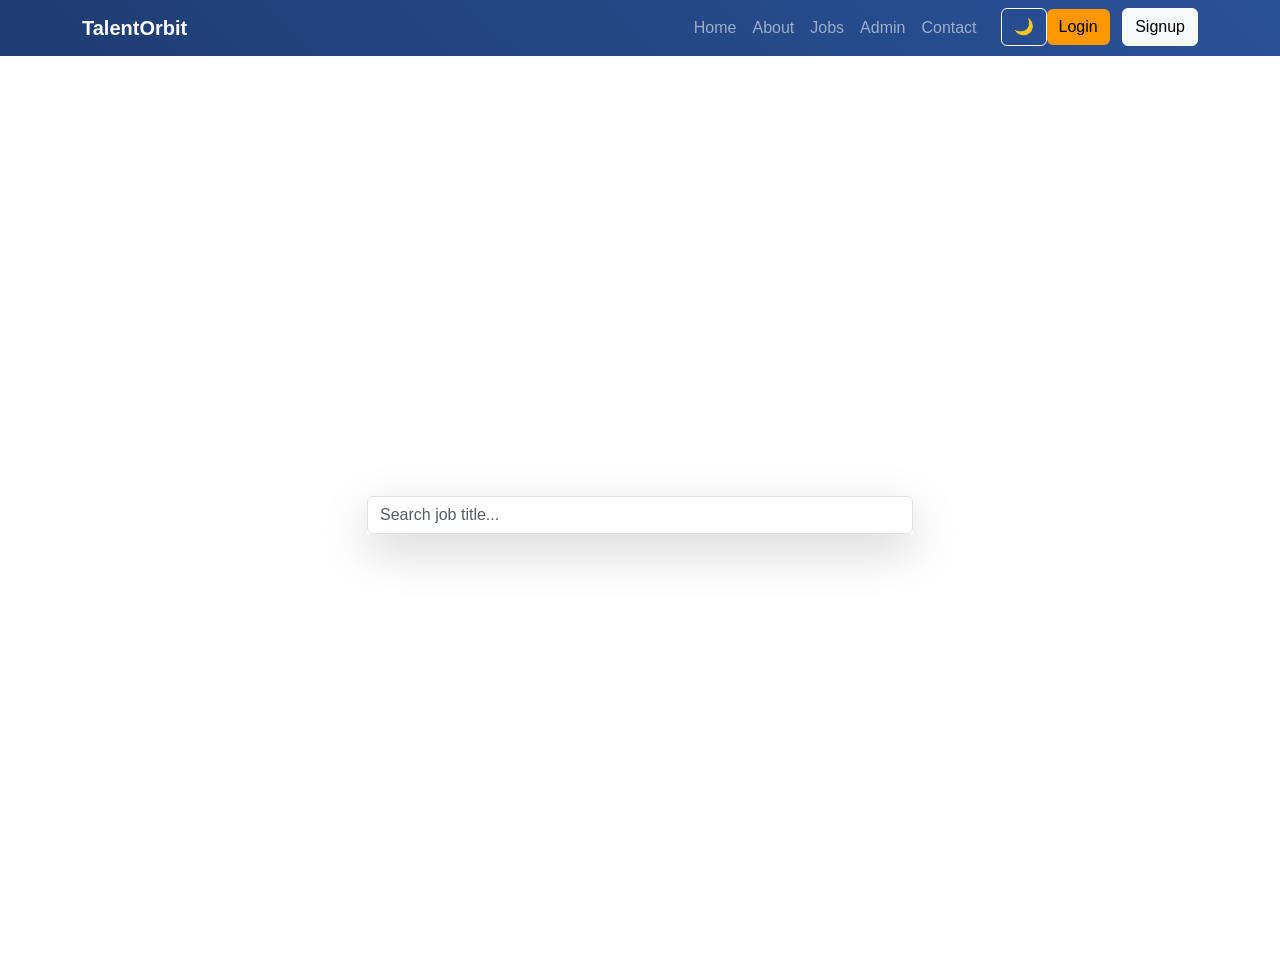
<file: jobportal-frontend/index.html>
<!DOCTYPE html>
<html lang="en">
<head>
<meta charset="UTF-8">
<meta name="viewport" content="width=device-width, initial-scale=1.0">
<title>TalentOrbit | Home</title>

<!-- Bootstrap 5 -->
<link href="https://cdn.jsdelivr.net/npm/bootstrap@5.3.2/dist/css/bootstrap.min.css" rel="stylesheet">
<link rel="stylesheet" href="css/style.css">
<link href="https://cdnjs.cloudflare.com/ajax/libs/animate.css/4.1.1/animate.min.css" rel="stylesheet"/>

</head>
<body>

<!-- Navbar -->
<nav class="navbar navbar-expand-lg navbar-dark bg-dark fixed-top">
<div class="container">
<a class="navbar-brand fw-bold" href="#">TalentOrbit</a>

<button class="navbar-toggler" data-bs-toggle="collapse" data-bs-target="#navMenu">
<span class="navbar-toggler-icon"></span>
</button>

<div class="collapse navbar-collapse" id="navMenu">
<ul class="navbar-nav ms-auto">
<li class="nav-item"><a class="nav-link" href="index.html">Home</a></li>
<li class="nav-item"><a class="nav-link" href="about.html">About</a></li>
<li class="nav-item"><a class="nav-link" href="jobs.html">Jobs</a></li>
<li class="nav-item"><a class="nav-link" href="admin.html">Admin</a></li>
<li class="nav-item"><a class="nav-link" href="contact.html">Contact</a></li>
<li class="nav-item ms-3">
    <button id="themeToggle" class="btn btn-outline-light">
        🌙
    </button>
</li>

<li class="nav-item" id="authArea"></li>
<!-- <li class="nav-item"><a class="btn btn-outline-light ms-2" href="login.html">Login</a></li>
<li class="nav-item"><a class="btn btn-warning ms-2" href="signup.html">Sign Up</a></li> -->
</ul>
</div>
</div>
</nav>

<!-- Hero Section -->
<section class="hero d-flex align-items-center text-center text-white">
<div class="container">
<h1 class="display-4 fw-bold animate__animated animate__fadeInDown">
Find Your Dream Job Today
</h1>
<p class="lead animate__animated animate__fadeInUp">
Connecting talent with opportunities worldwide
</p>

<div class="row justify-content-center mt-4">
<div class="col-md-6">
<div class="input-group shadow-lg">
<input type="text" id="searchInput" class="form-control" placeholder="Search job title...">
<!-- <button id="searchBtn" class="btn btn-warning">Search</button> -->

</div>
</div>
</div>

</div>
</section>

<section class="container my-5">
    <!-- <h3 class="mb-3">Search Results</h3> -->
    <div id="searchResults" class="row g-4"></div>
</section>


<!-- Featured Jobs -->
<!-- <section class="container my-5">
<h2 class="text-center mb-4">Featured Jobs</h2>
<div class="row g-4">

<div class="col-md-4">
<div class="card job-card shadow-sm">
<div class="card-body">
<h5>Frontend Developer</h5>
<p>Company: TechSoft</p>
<p>Location: Bangalore</p>
<button class="btn btn-outline-primary w-100">View Details</button>
</div>
</div>
</div>

<div class="col-md-4">
<div class="card job-card shadow-sm">
<div class="card-body">
<h5>Data Analyst</h5>
<p>Company: DataWorks</p>
<p>Location: Hyderabad</p>
<button class="btn btn-outline-primary w-100">View Details</button>
</div>
</div>
</div>

<div class="col-md-4">
<div class="card job-card shadow-sm">
<div class="card-body">
<h5>UI/UX Designer</h5>
<p>Company: Creative Labs</p>
<p>Location: Chennai</p>
<button class="btn btn-outline-primary w-100">View Details</button>
</div>
</div>
</div>

</div>
</section> -->

<!-- Footer
<footer class="bg-dark text-white text-center p-3">
© 2026 JobPortal. All Rights Reserved.
</footer> -->

<script src="js/navbar.js"></script>
<script>
const toggleBtn = document.getElementById("themeToggle");

// Load saved theme
if(localStorage.getItem("theme") === "dark"){
    document.body.classList.add("dark-mode");
    toggleBtn.innerHTML = "☀️";
}

toggleBtn.addEventListener("click", function(){
    document.body.classList.toggle("dark-mode");

    if(document.body.classList.contains("dark-mode")){
        localStorage.setItem("theme", "dark");
        toggleBtn.innerHTML = "☀️";
    } else {
        localStorage.setItem("theme", "light");
        toggleBtn.innerHTML = "🌙";
    }
});

function debounce(func, delay) {
    let timeout;
    return function (...args) {
        clearTimeout(timeout);
        timeout = setTimeout(() => func.apply(this, args), delay);
    };
}

function highlight(text, keyword) {
    const regex = new RegExp(`(${keyword})`, "gi");
    return text.replace(regex, `<span class="text-warning fw-bold">$1</span>`);
}



const searchInput = document.getElementById("searchInput");
const resultsContainer = document.getElementById("searchResults");

let allJobs = [];

// Load jobs once
fetch("http://127.0.0.1:8000/api/jobs/")
    .then(res => res.json())
    .then(data => {
        allJobs = data;
    })
    .catch(err => console.error("Failed to load jobs:", err));

// Live search while typing
searchInput.addEventListener("input", debounce(function () {

    const keyword = this.value.trim().toLowerCase();

    if (!keyword) {
        resultsContainer.innerHTML = "";
        return;
    }

    saveRecentSearch(keyword);

    const filtered = allJobs.filter(job =>
        job.title.toLowerCase().includes(keyword) ||
        job.company.toLowerCase().includes(keyword) ||
        job.location.toLowerCase().includes(keyword)
    );

    renderSearchResults(filtered, keyword);

}, 300));

function viewJob(id) {
    window.location.href = `jobs.html?id=${id}`;
}



function renderSearchResults(jobs, keyword) {

    resultsContainer.innerHTML = "";

    if (jobs.length === 0) {
        resultsContainer.innerHTML =
            `<div class="col-12"><p class="text-muted">No jobs found</p></div>`;
        return;
    }

    jobs.forEach(job => {
        resultsContainer.innerHTML += `
            <div class="col-md-4">
                <div class="card shadow-sm border-0">
                    <div class="card-body">
                        <h5>${highlight(job.title, keyword)}</h5>
                        <p class="mb-1"><strong>${highlight(job.company, keyword)}</strong></p>
                        <p class="text-muted">${highlight(job.location, keyword)}</p>
                        <button 
    class="btn btn-outline-primary w-100"
    onclick="viewJob(${job.id})">
    View Details
</button>

                    </div>
                </div>
            </div>
        `;
    });
}

function saveRecentSearch(keyword) {
    let searches = JSON.parse(localStorage.getItem("recentSearches")) || [];

    if (!searches.includes(keyword)) {
        searches.unshift(keyword);
        searches = searches.slice(0, 5);
        localStorage.setItem("recentSearches", JSON.stringify(searches));
    }
}


</script>

<script src="js/navbar.js"></script>
<script src="https://cdn.jsdelivr.net/npm/bootstrap@5.3.2/dist/js/bootstrap.bundle.min.js"></script>


</body>
</html>
</file>
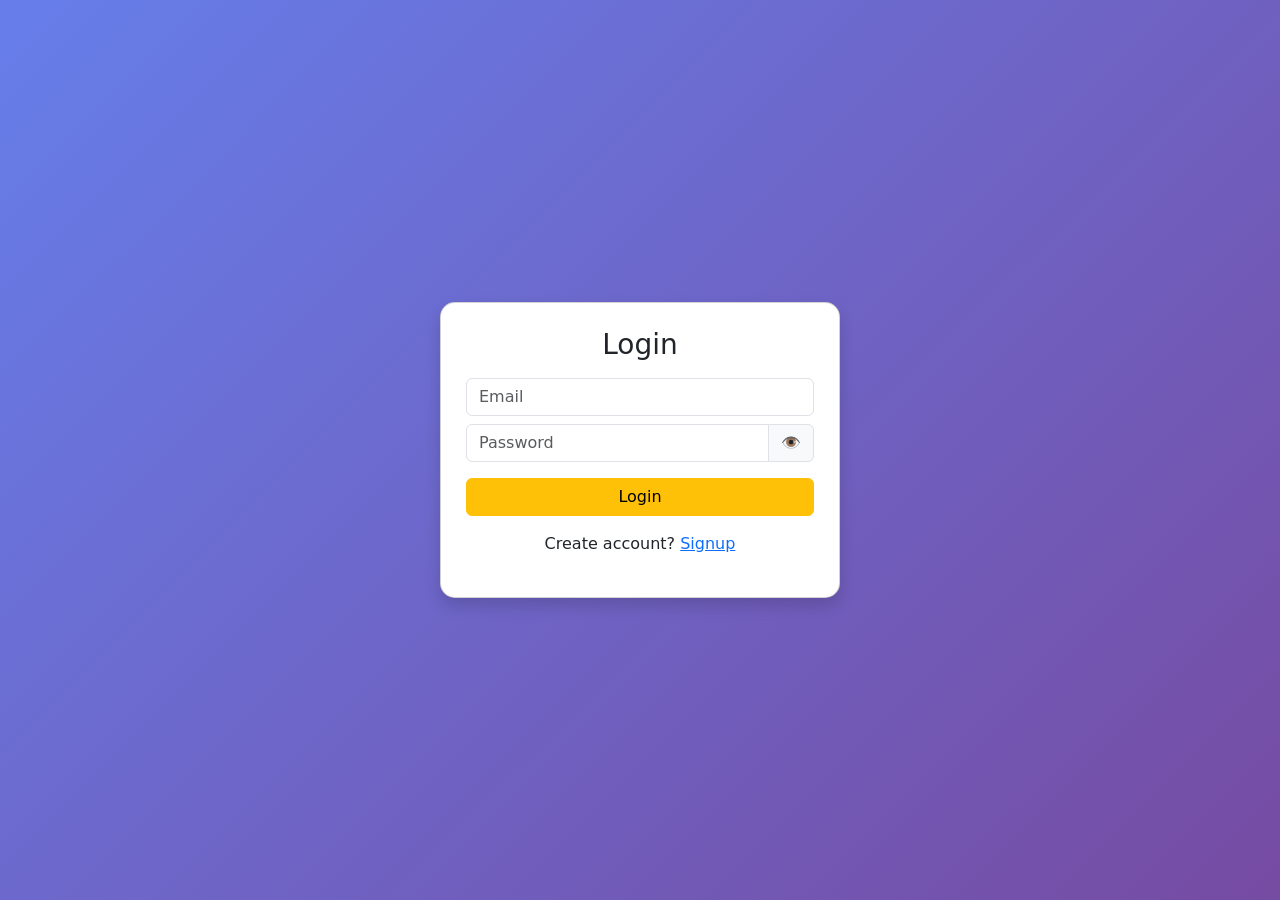
<file: jobportal-frontend/admin.html>
<!DOCTYPE html>
<html lang="en">
<head>
<meta charset="UTF-8">
<meta name="viewport" content="width=device-width, initial-scale=1.0">
<title>Admin Dashboard | TalentOrbit</title>

<link href="https://cdn.jsdelivr.net/npm/bootstrap@5.3.2/dist/css/bootstrap.min.css" rel="stylesheet">

<style>
body {
    background: #f4f6f9;
}
.card {
    border-radius: 12px;
}
h2 {
    font-weight: 600;
}
</style>
</head>

<body>

<!-- NAVBAR -->
<nav class="navbar navbar-dark bg-dark">
<div class="container">
<a class="navbar-brand" href="index.html">TalentOrbit Admin</a>
<button onclick="logout()" class="btn btn-danger">Logout</button>
</div>
</nav>

<div class="container mt-5">

<h2 class="mb-4">Admin Dashboard</h2>

<!-- ================= STATS ================= -->
<div class="row mb-4">
<div class="col-md-4">
<div class="card text-center shadow">
<div class="card-body">
<h5>Total Jobs</h5>
<h3 id="totalJobs">0</h3>
</div>
</div>
</div>

<div class="col-md-4">
<div class="card text-center shadow">
<div class="card-body">
<h5>Total Users</h5>
<h3 id="totalUsers">0</h3>
</div>
</div>
</div>

<div class="col-md-4">
<div class="card text-center shadow">
<div class="card-body">
<h5>Total Applications</h5>
<h3 id="totalApplications">0</h3>
</div>
</div>
</div>
</div>

<!-- ================= USER MANAGEMENT ================= -->
<div class="card shadow mb-4">
<div class="card-body">
<h4>Users</h4>

<table class="table table-bordered mt-3">
<thead class="table-dark">
<tr>
<th>#</th>
<th>Name</th>
<th>Email</th>
<th>Role</th>
<th>Action</th>
</tr>
</thead>
<tbody id="userTable"></tbody>
</table>

</div>
</div>

<div class="card shadow mt-4">
<div class="card-body">
<h4>Contact Messages</h4>
<table class="table table-bordered mt-3">
<thead class="table-dark">
<tr>
<th>#</th>
<th>Name</th>
<th>Email</th>
<th>Message</th>
<th>Date</th>
<th>Action</th>
</tr>
</thead>
<tbody id="contactTable"></tbody>
</table>
</div>
</div>



<!-- ================= ADD JOB ================= -->
<div class="card shadow mb-4">
<div class="card-body">
<h4>Add New Job</h4>

<form id="jobForm">

<input type="text" id="title" class="form-control mb-2"
placeholder="Job Title" required>

<input type="text" id="company" class="form-control mb-2"
placeholder="Company Name" required>

<input type="text" id="location" class="form-control mb-2"
placeholder="Location" required>

<input type="text" id="salary" class="form-control mb-2"
placeholder="Salary (e.g. ₹6 LPA)" required>

<select id="job_type" class="form-control mb-2" required>
<option value="">Select Job Type</option>
<option value="Full-Time">Full-Time</option>
<option value="Part-Time">Part-Time</option>
<option value="Internship">Internship</option>
<option value="Remote">Remote</option>
</select>

<textarea id="description" class="form-control mb-3"
placeholder="Job Description" rows="3" required></textarea>

<button class="btn btn-warning w-100">Add Job</button>

</form>

</div>
</div>


<!-- ================= JOB LIST ================= -->
<div class="card shadow">
<div class="card-body">
<h4>Job List</h4>

<table class="table table-bordered mt-3">
<thead class="table-dark">
<tr>
<th>#</th>
<th>Title</th>
<th>Company</th>
<th>Location</th>
<th>Salary</th>
<th>Type</th>
<th>Action</th>
</tr>
</thead>
<tbody id="jobTable"></tbody>
</table>

</div>
</div>

</div>

<script src="https://cdn.jsdelivr.net/npm/bootstrap@5.3.2/dist/js/bootstrap.bundle.min.js"></script>
<script src="js/admin.js"></script>

<script>
function logout(){
    localStorage.removeItem("currentUser");
    window.location.href = "login.html";
}
</script>

</body>
</html>
</file>
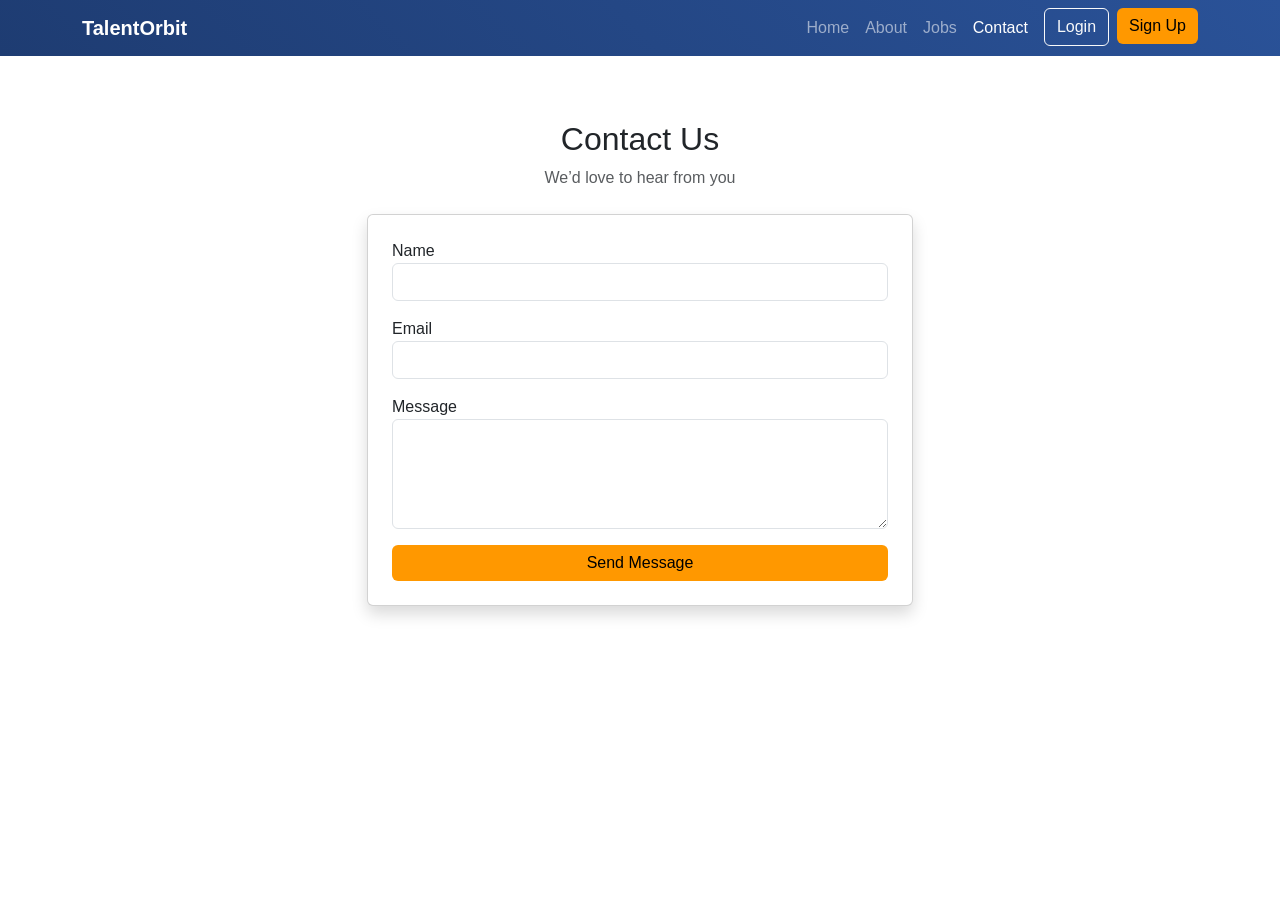
<file: jobportal-frontend/contact.html>
<!DOCTYPE html>
<html lang="en">
<head>
<meta charset="UTF-8">
<meta name="viewport" content="width=device-width, initial-scale=1.0">
<title>Contact | JobPortal</title>

<link href="https://cdn.jsdelivr.net/npm/bootstrap@5.3.2/dist/css/bootstrap.min.css" rel="stylesheet">
<link rel="stylesheet" href="css/style.css">
<link href="https://cdnjs.cloudflare.com/ajax/libs/animate.css/4.1.1/animate.min.css" rel="stylesheet"/>

</head>
<body>

<!-- Navbar -->
<nav class="navbar navbar-expand-lg navbar-dark fixed-top">
<div class="container">
<a class="navbar-brand fw-bold" href="index.html">TalentOrbit</a>

<button class="navbar-toggler" data-bs-toggle="collapse" data-bs-target="#navMenu">
<span class="navbar-toggler-icon"></span>
</button>

<div class="collapse navbar-collapse" id="navMenu">
<ul class="navbar-nav ms-auto">
<li class="nav-item"><a class="nav-link" href="index.html">Home</a></li>
<li class="nav-item"><a class="nav-link" href="about.html">About</a></li>
<li class="nav-item"><a class="nav-link" href="jobs.html">Jobs</a></li>
<li class="nav-item"><a class="nav-link active" href="contact.html">Contact</a></li>
<li class="nav-item"><a class="btn btn-outline-light ms-2" href="login.html">Login</a></li>
<li class="nav-item"><a class="btn btn-warning ms-2" href="signup.html">Sign Up</a></li>
</ul>
</div>
</div>
</nav>

<!-- Contact Section -->
<section class="container" style="margin-top:120px;">
<div class="text-center mb-4 animate__animated animate__fadeInDown">
<h2>Contact Us</h2>
<p class="text-muted">We’d love to hear from you</p>
</div>

<div class="row justify-content-center">
<div class="col-md-6 animate__animated animate__fadeInUp">
<div class="card shadow p-4">

<form id="contactForm">

<div class="mb-3">
<label>Name</label>
<input type="text" id="name" class="form-control">
</div>

<div class="mb-3">
<label>Email</label>
<input type="email" id="email" class="form-control">
</div>

<div class="mb-3">
<label>Message</label>
<textarea id="message" class="form-control" rows="4"></textarea>
</div>

<div id="contactMessageBox"></div>

<button type="submit" class="btn btn-warning w-100">Send Message</button>

</form>


</div>
</div>
</div>
</section>

<!-- <footer class="bg-dark text-white text-center p-3 mt-5">
© 2026 JobPortal. All Rights Reserved.
</footer> -->

<script src="https://cdn.jsdelivr.net/npm/bootstrap@5.3.2/dist/js/bootstrap.bundle.min.js"></script>
<script>
document.getElementById("contactForm").addEventListener("submit", function(e){
    e.preventDefault();

    const name = document.getElementById("name").value.trim();
    const email = document.getElementById("email").value.trim();
    const message = document.getElementById("message").value.trim();
    const box = document.getElementById("contactMessageBox");

    if(!name || !email || !message){
        box.innerHTML = `
            <div class="alert alert-danger">
                Please fill all fields
            </div>`;
        return;
    }

    box.innerHTML = `
        <div class="alert alert-info">
            Sending message...
        </div>`;

    fetch("http://127.0.0.1:8000/api/contact/", {
        method: "POST",
        headers: {
            "Content-Type": "application/json"
        },
        body: JSON.stringify({ name, email, message })
    })
    .then(res => res.json())
    .then(data => {

        if(data.message){
            box.innerHTML = `
                <div class="alert alert-success">
                    Message sent successfully! ✅
                </div>`;

            document.getElementById("contactForm").reset();

            setTimeout(() => {
                box.innerHTML = "";
            }, 3000);

        } else {
            box.innerHTML = `
                <div class="alert alert-danger">
                    Failed to send message
                </div>`;
        }
    })
    .catch(err => {
        box.innerHTML = `
            <div class="alert alert-danger">
                Server error. Try again.
            </div>`;
    });

});
</script>

</body>
</html>
</file>
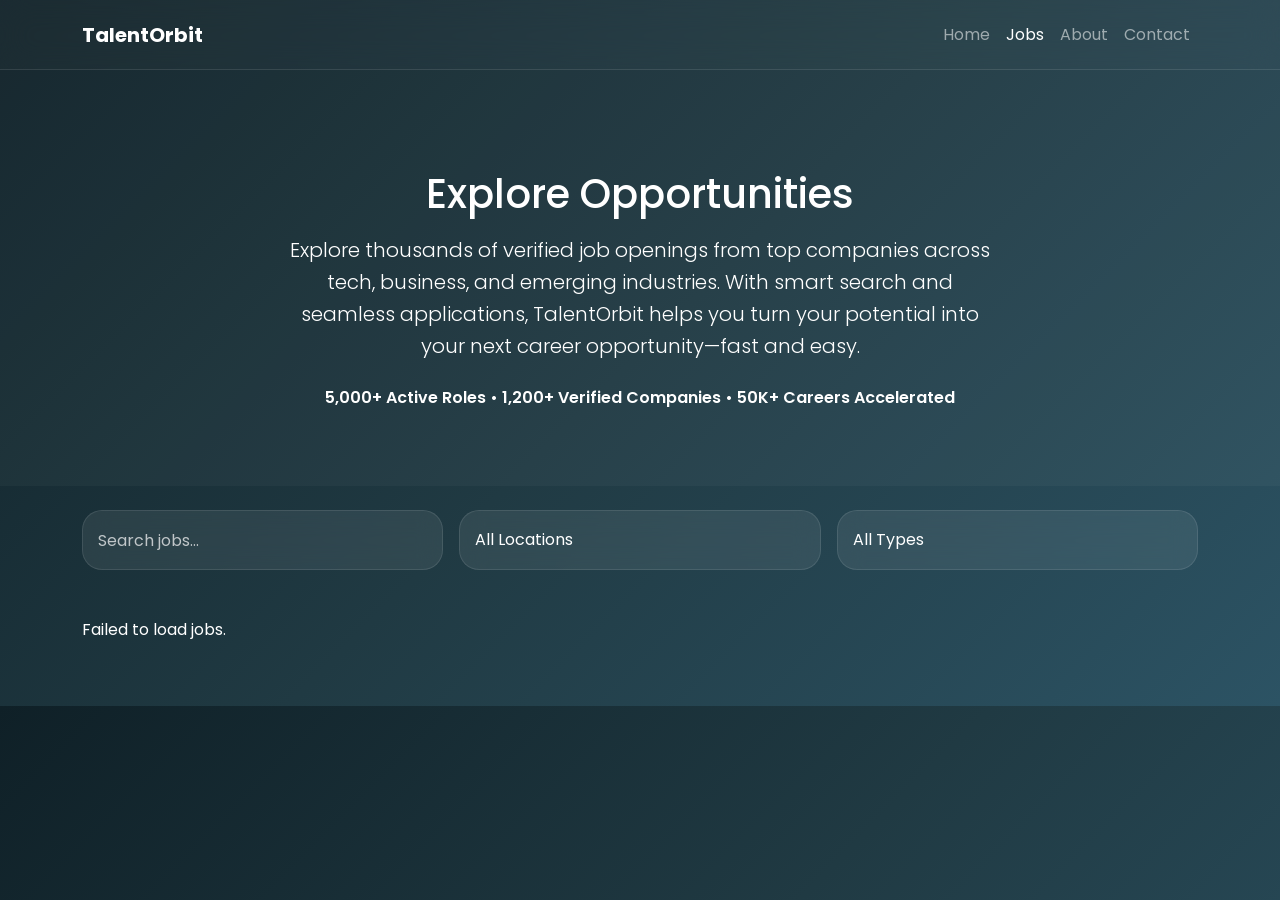
<file: jobportal-frontend/jobs.html>
<!DOCTYPE html>
<html lang="en">
<head>
<meta charset="UTF-8">
<meta name="viewport" content="width=device-width, initial-scale=1.0">
<title>Jobs | TalentOrbit</title>

<!-- Bootstrap -->
<link href="https://cdn.jsdelivr.net/npm/bootstrap@5.3.2/dist/css/bootstrap.min.css" rel="stylesheet">

<!-- AOS Animation -->
<link href="https://unpkg.com/aos@2.3.4/dist/aos.css" rel="stylesheet">

<!-- Google Font -->
<link href="https://fonts.googleapis.com/css2?family=Poppins:wght@300;400;600;700&display=swap" rel="stylesheet">

<style>

/* GLOBAL */
body{
    font-family:'Poppins',sans-serif;
    background:linear-gradient(135deg,#0f2027,#203a43,#2c5364);
    color:white;
    padding-top: 70px;
    overflow-x:hidden;
}

/* NAVBAR */
.navbar{
    height: 70px;
    backdrop-filter: blur(15px);
    background: rgba(255,255,255,0.05);
    border-bottom:1px solid rgba(255,255,255,0.1);
}

/* HERO */
.page-header{
    padding:100px 0 60px;
    text-align:center;
    background-color: rgba(255,255,255,0.03);
}

/* SEARCH + FILTER CARDS */
.search-row .form-control,
.search-row .form-select {
    background: rgba(255,255,255,0.08);
    backdrop-filter: blur(12px);
    border-radius: 20px;
    border:1px solid rgba(255,255,255,0.1);
    color: white;
    height: 60px;          /* same height */
    font-size: 1rem;
    padding: 0 15px;
}

.search-row .form-control::placeholder {
    color: rgba(255,255,255,0.7);
}

.search-row .form-select option {
    color: black;  /* options readable on dropdown */
}

/* GLASS JOB CARD */
.job-card{
    background:rgba(255,255,255,0.08);
    backdrop-filter:blur(12px);
    border-radius:20px;
    padding:25px;
    transition:0.4s;
    border:1px solid rgba(255,255,255,0.1);
}

.job-card:hover{
    transform:translateY(-10px);
    box-shadow:0 20px 40px rgba(0,0,0,0.4);
}

/* BUTTON */
.btn-apply{
    background:linear-gradient(45deg,#ff8a00,#e52e71);
    border:none;
    color:white;
    border-radius:50px;
    padding:8px 20px;
    transition:0.3s;
}

.btn-apply:hover{
    transform:scale(1.05);
}

/* FOOTER */
footer{
    background:rgba(0,0,0,0.4);
    padding:20px;
    text-align:center;
    margin-top:80px;
}

</style>
</head>

<body>

<!-- NAVBAR -->
<nav class="navbar navbar-expand-lg navbar-dark fixed-top">
<div class="container">
<a class="navbar-brand fw-bold" href="index.html">TalentOrbit</a>

<button class="navbar-toggler" data-bs-toggle="collapse" data-bs-target="#navMenu">
<span class="navbar-toggler-icon"></span>
</button>

<div class="collapse navbar-collapse" id="navMenu">
<ul class="navbar-nav ms-auto">
<li class="nav-item"><a class="nav-link" href="index.html">Home</a></li>
<li class="nav-item"><a class="nav-link active" href="#">Jobs</a></li>
<li class="nav-item"><a class="nav-link" href="about.html">About</a></li>
<li class="nav-item"><a class="nav-link" href="contact.html">Contact</a></li>
</ul>
</div>
</div>
</nav>

<!-- HEADER -->
<section class="page-header">
  <h1 data-aos="fade-down">Explore Opportunities</h1>
  
  <p class="lead mt-3" data-aos="fade-up" style="max-width:700px; margin:auto; line-height:1.6;">
  Explore thousands of verified job openings from top companies across tech, business, and emerging industries.  
  With smart search and seamless applications, TalentOrbit helps you turn your potential into your next career opportunity—fast and easy.
</p>


  <p class="mt-4 fw-semibold" data-aos="fade-up" data-aos-delay="200">
    5,000+ Active Roles • 1,200+ Verified Companies • 50K+ Careers Accelerated
  </p>
</section>

<!-- SEARCH + FILTERS -->
<div class="container my-4">
  <div class="row g-3 search-row">

    <div class="col-md-4">
      <input type="text" id="searchInput" class="form-control" placeholder="Search jobs...">
    </div>

    <div class="col-md-4">
      <select id="locationFilter" class="form-select">
        <option value="">All Locations</option>
        <option value="Remote">Remote</option>
        <option value="Hyderabad">Hyderabad</option>
        <option value="Bangalore">Bangalore</option>
        <option value="Chennai">Chennai</option>
      </select>
    </div>

    <div class="col-md-4">
      <select id="typeFilter" class="form-select">
        <option value="">All Types</option>
        <option value="Full-Time">Full-Time</option>
        <option value="Part-Time">Part-Time</option>
        <option value="Internship">Internship</option>
      </select>
    </div>

  </div>
</div>

<!-- JOB LIST -->
<div class="container my-5">
  <div id="jobList" class="row g-4">
    <!-- Job cards will be injected here by JS -->
  </div>
</div>

<!-- Apply Job Modal -->
<div class="modal fade" id="applyModal" tabindex="-1">
  <div class="modal-dialog">
    <div class="modal-content bg-dark text-white">
      <div class="modal-header">
        <h5 class="modal-title">Apply for Job</h5>
        <button type="button" class="btn-close btn-close-white" data-bs-dismiss="modal" aria-label="Close"></button>
      </div>
      <div class="modal-body">
        <form id="applyForm">
          <input type="hidden" id="jobIndex">
          <div class="mb-3">
            <label for="applicantName" class="form-label">Full Name</label>
            <input type="text" class="form-control" id="applicantName" required>
          </div>

          <div class="mb-3">
            <label for="applicantEmail" class="form-label">Email</label>
            <input type="email" class="form-control" id="applicantEmail" readonly>
          </div>

          <div class="mb-3">
            <label for="applicantLocation" class="form-label">Location</label>
            <input type="text" class="form-control" id="applicantLocation" required>
          </div>

          <div class="mb-3">
            <label for="applicantResume" class="form-label">Resume (PDF)</label>
            <input type="file" class="form-control" id="applicantResume" accept=".pdf" required>
          </div>

          <div class="mb-3">
            <label for="applicantCoverLetter" class="form-label">Cover Letter</label>
            <textarea class="form-control" id="applicantCoverLetter" rows="3"></textarea>
          </div>

          <button type="submit" class="btn btn-apply w-100">Submit Application</button>
        </form>
      </div>
    </div>
  </div>
</div>

<script src="https://cdn.jsdelivr.net/npm/bootstrap@5.3.2/dist/js/bootstrap.bundle.min.js"></script>
<script src="js/jobs.js"></script>
<script src="js/navbar.js"></script>

<script src="https://unpkg.com/aos@2.3.4/dist/aos.js"></script>
<script>
AOS.init();
</script>

</body>
</html>
</file>
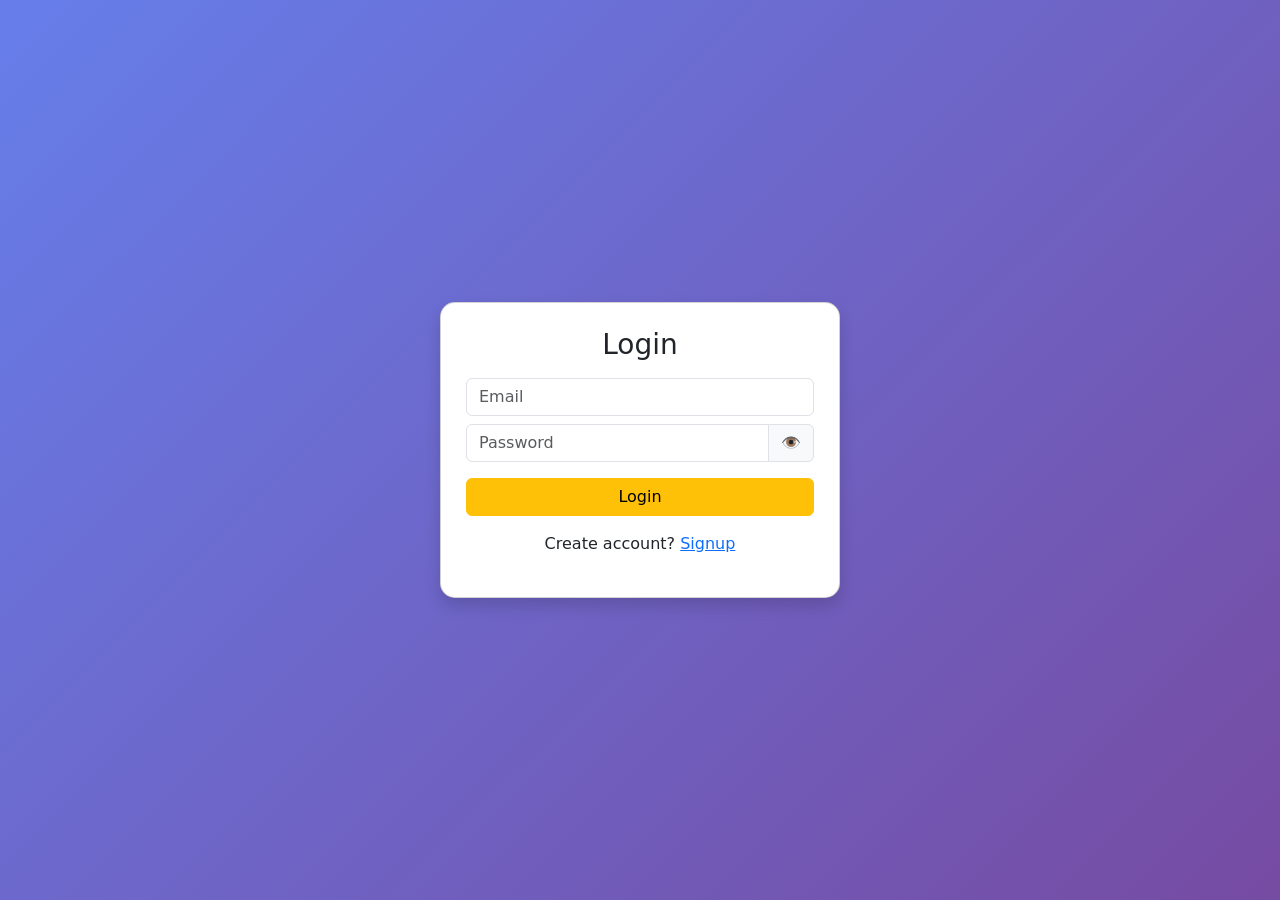
<file: jobportal-frontend/login.html>
<!DOCTYPE html>
<html>
<head>
<title>Login</title>
<link href="https://cdn.jsdelivr.net/npm/bootstrap@5.3.2/dist/css/bootstrap.min.css" rel="stylesheet">

<style>
body{
    background: linear-gradient(135deg,#667eea,#764ba2);
    height:100vh;
    display:flex;
    justify-content:center;
    align-items:center;
}
.card{
    width:400px;
    padding:25px;
    border-radius:15px;
}
</style>

</head>
<body>

<div class="card shadow">
<h3 class="text-center mb-3">Login</h3>

<form id="loginForm">
<input type="email" id="loginEmail" class="form-control mb-2" placeholder="Email" required>
<div class="input-group mb-3">
    <input type="password" id="loginPassword" class="form-control" placeholder="Password" required>
    <span class="input-group-text" style="cursor:pointer;" onclick="togglePassword('loginPassword', this)">
        👁
    </span>
</div>

<button class="btn btn-warning w-100">Login</button>
</form>

<p class="text-center mt-3">
Create account? <a href="signup.html">Signup</a>
</p>

</div>

<script src="js/auth.js"></script>
<script>
function togglePassword(inputId, iconElement) {

    const input = document.getElementById(inputId);

    if (input.type === "password") {
        input.type = "text";
        iconElement.textContent = "🙈";
    } else {
        input.type = "password";
        iconElement.textContent = "👁";
    }
}
</script>

</body>
</html>
</file>
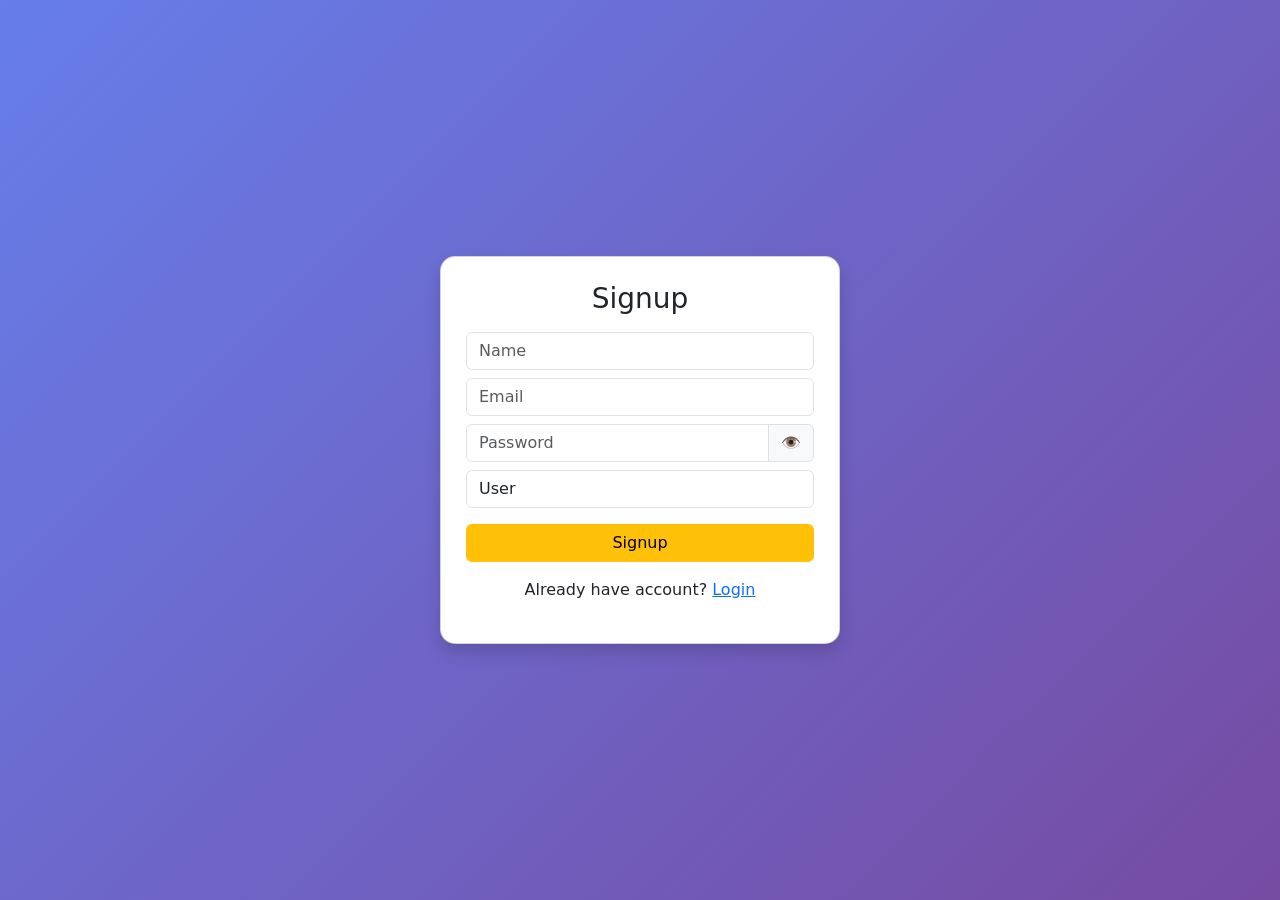
<file: jobportal-frontend/signup.html>
<!DOCTYPE html>
<html>
<head>
<title>Signup</title>
<link href="https://cdn.jsdelivr.net/npm/bootstrap@5.3.2/dist/css/bootstrap.min.css" rel="stylesheet">

<style>
body{
    background: linear-gradient(135deg,#667eea,#764ba2);
    height:100vh;
    display:flex;
    justify-content:center;
    align-items:center;
}
.card{
    width:400px;
    padding:25px;
    border-radius:15px;
}
</style>

</head>
<body>

<div class="card shadow">
<h3 class="text-center mb-3">Signup</h3>
<div id="messageBox"></div>  
<form id="signupForm">
<input type="text" id="name" class="form-control mb-2" placeholder="Name" required>
<input type="email" id="email" class="form-control mb-2" placeholder="Email" required>
<div class="input-group mb-2">
    <input type="password" id="password" class="form-control" placeholder="Password" required>
    <span class="input-group-text" style="cursor:pointer;" onclick="togglePassword('password', this)">
        👁
    </span>
</div>


<select id="role" class="form-control mb-3">
<option value="user">User</option>
<option value="admin">Admin</option>
</select>

<button class="btn btn-warning w-100" type="submit">Signup</button>
</form>

<p class="text-center mt-3">
Already have account? <a href="login.html">Login</a>
</p>

</div>

<script src="js/auth.js"></script>
<script>
function togglePassword(inputId, iconElement) {

    const input = document.getElementById(inputId);

    if (input.type === "password") {
        input.type = "text";
        iconElement.textContent = "🙈";
    } else {
        input.type = "password";
        iconElement.textContent = "👁";
    }
}
</script>

</body>

</html>
</file>
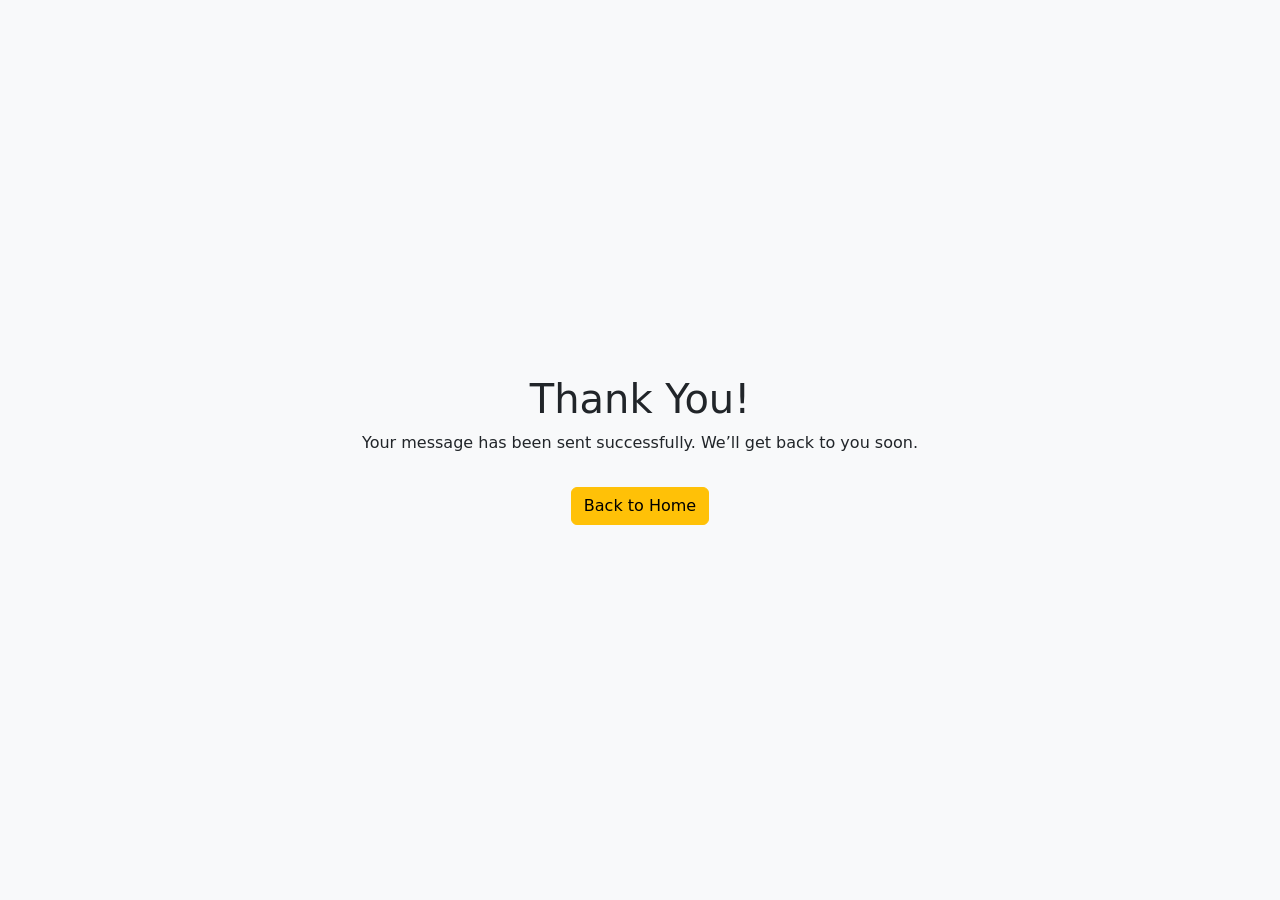
<file: jobportal-frontend/thankyou.html>
<!DOCTYPE html>
<html>
<head>
<meta charset="UTF-8">
<title>Thank You | TalentOrbit</title>
<link href="https://cdn.jsdelivr.net/npm/bootstrap@5.3.2/dist/css/bootstrap.min.css" rel="stylesheet">
</head>
<body class="d-flex justify-content-center align-items-center vh-100 bg-light text-center">
<div>
<h1>Thank You!</h1>
<p>Your message has been sent successfully. We’ll get back to you soon.</p>
<a href="{% url 'contact-form' %}" class="btn btn-warning mt-3">Back to Home</a>
</div>
</body>
</html>
</file>
<file: jobportal-frontend/css/style.css>
body {
font-family: 'Segoe UI', sans-serif;
animation: fadeInPage 0.8s ease-in-out;
}

@keyframes fadeInPage {
    from {
        opacity: 0;
        transform: translateY(20px);
    }
    to {
        opacity: 1;
        transform: translateY(0);
    }
}

.navbar {
background: linear-gradient(45deg, #1e3c72, #2a5298);
}

.hero {
height: 100vh;
background: url('https://images.unsplash.com/photo-1521737604893-d14cc237f11d') no-repeat center center/cover;
}

.job-card {
    transition: all 0.4s ease;
    opacity: 0;
    transform: translateY(30px);
    animation: cardAppear 0.8s forwards;
}

@keyframes cardAppear {
    to {
        opacity: 1;
        transform: translateY(0);
    }
}

.job-card:hover {
    transform: translateY(-10px);
    box-shadow: 0 12px 25px rgba(0,0,0,0.2);
}


.job-card:hover {
transform: translateY(-10px);
box-shadow: 0 10px 30px rgba(0,0,0,0.2);
}

.auth-bg {
background: linear-gradient(to right, #2a5298, #1e3c72);
}

.auth-card {
width: 350px;
border-radius: 15px;
}

.btn-warning {
background-color: #ff9800;
border: none;
}

.btn-warning:hover {
background-color: #e68900;
}


/* DARK MODE */
body.dark-mode {
    background-color: #121212;
    color: #ffffff;
}

/* Navbar dark */
body.dark-mode .navbar {
    background-color: #1f1f1f !important;
}

/* Cards */
body.dark-mode .card {
    background-color: #1e1e1e;
    color: #ffffff;
    border: 1px solid #333;
}

/* Footer */
body.dark-mode footer {
    background-color: #1f1f1f !important;
}

/* Inputs */
body.dark-mode input {
    background-color: #2a2a2a;
    color: white;
    border: 1px solid #444;
}
</file>
